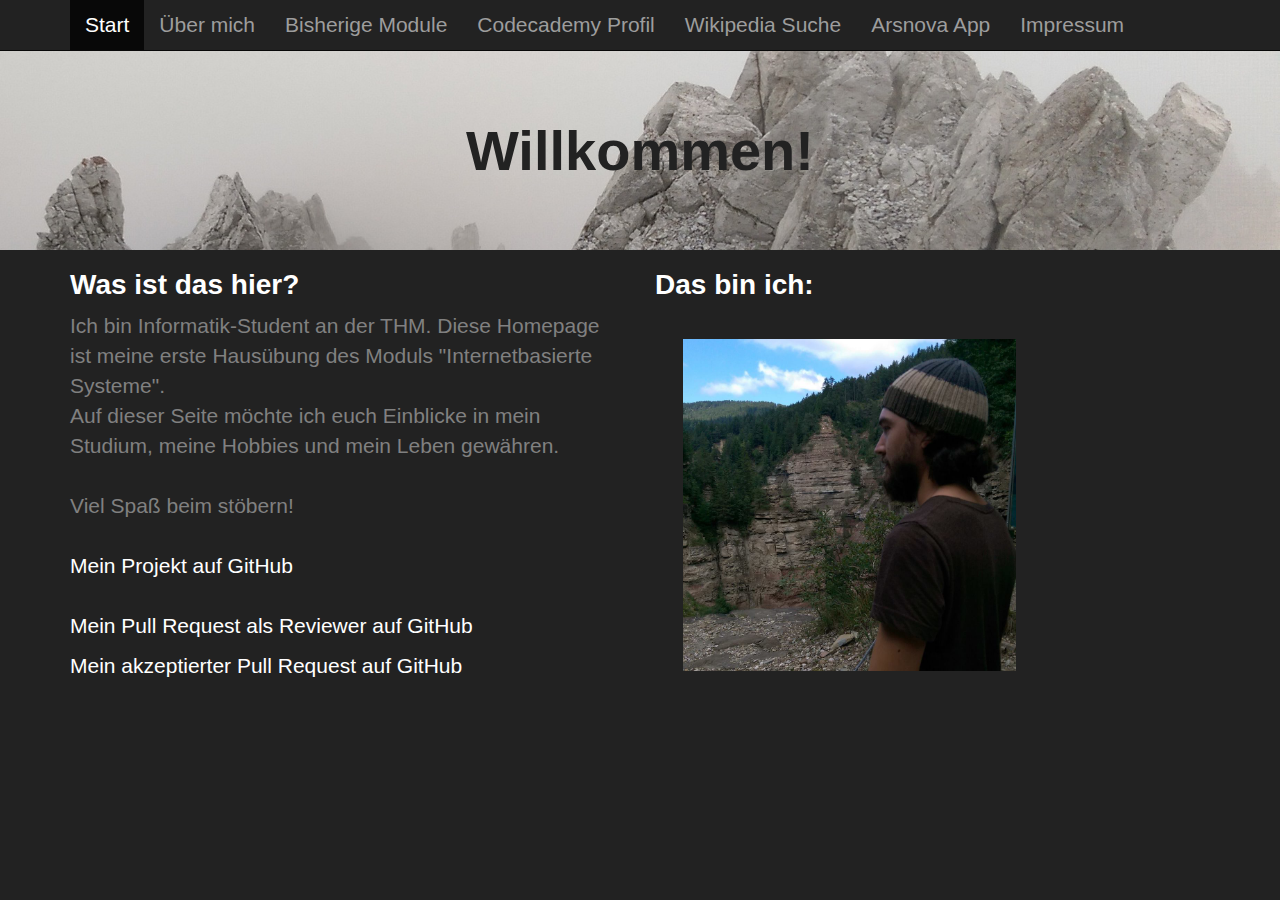
<file: index.html>
<!DOCTYPE html>
<html lang="de">
  <head>
    <meta charset="utf-8">
    <meta http-equiv="X-UA-Compatible" content="IE=edge">
    <meta name="viewport" content="width=device-width, initial-scale=1">
    <title>Start</title>  
    <link rel="stylesheet" href="https://maxcdn.bootstrapcdn.com/bootstrap/3.3.6/css/bootstrap.min.css">
    <link rel="stylesheet" href="main.css">  
  </head>

  <body>
    <nav class="navbar navbar-inverse navbar-fixed-top">
      <div class="container">
        <div class="navbar-header">
          <button type="button" class="navbar-toggle collapsed" data-toggle="collapse" data-target="#navbar" aria-expanded="false" aria-controls="navbar">
            <span class="sr-only">Toggle navigation</span>
            <span class="icon-bar"></span>
            <span class="icon-bar"></span>
            <span class="icon-bar"></span>
          </button>
        </div>
        <div id="navbar" class="navbar-collapse collapse">
          <ul class="nav navbar-nav">
            <li class="active"><a href="index.html">Start</a></li>
            <li><a href="about.html">Über mich</a></li>
            <li><a href="module.html">Bisherige Module</a></li>
            <li><a href="https://www.codecademy.com/frederick.keler" target="_blank">Codecademy Profil</a></li>
            <li><a href="wiki.html">Wikipedia Suche</a> </li>
            <li><a href="app.html">Arsnova App</a> </li>
            <li><a href="impressum.html">Impressum</a></li>
          </ul>
        </div>
      </div>
    </nav>
	
    <div class="jumbotron">
      <div class="container">
        <h1>Willkommen!</h1>
      </div>
    </div> 
	
    <div class="learn-more">
	  <div class="container">
		<div class="row">
	  	  <div class="col-md-6">
			<h2>Was ist das hier?</h2>
			<p>Ich bin Informatik-Student an der THM. Diese Homepage ist meine erste Hausübung
			des Moduls "Internetbasierte Systeme".<br>
			Auf dieser Seite möchte ich euch Einblicke in mein Studium, meine Hobbies
			und mein Leben gewähren.<br>
			<br>
			Viel Spaß beim stöbern!</p>
			<br>
			<p><a href="https://github.com/FrederickKessler/ibs" target="_blank">Mein Projekt auf GitHub</a></p>
			<br>
			<p><a href="https://github.com/JannikMichel/meinstudium/pull/1" target="_blank">Mein Pull Request als Reviewer auf GitHub</a></p>
			<p><a href="https://github.com/FrederickKessler/ibs/pull/1" target="_blank">Mein akzeptierter Pull Request auf GitHub</a></p>
		  </div>  
		  <div class="col-md-6">
			<h2>Das bin ich:</h2>
			<div>
			  <img src="src/me.jpg" class="scale2" alt="me"/>
			</div>			
		  </div>
	    </div>
	  </div>
	</div>
	

    <script src="https://ajax.googleapis.com/ajax/libs/jquery/1.11.3/jquery.min.js"></script>
    <script>window.jQuery || document.write('<script src="jquery.min.js"><\/script>')</script>
    <script src="https://maxcdn.bootstrapcdn.com/bootstrap/3.3.6/js/bootstrap.min.js"></script>
    <script src="docs.min.js"></script>

  </body>
</html>
</file>
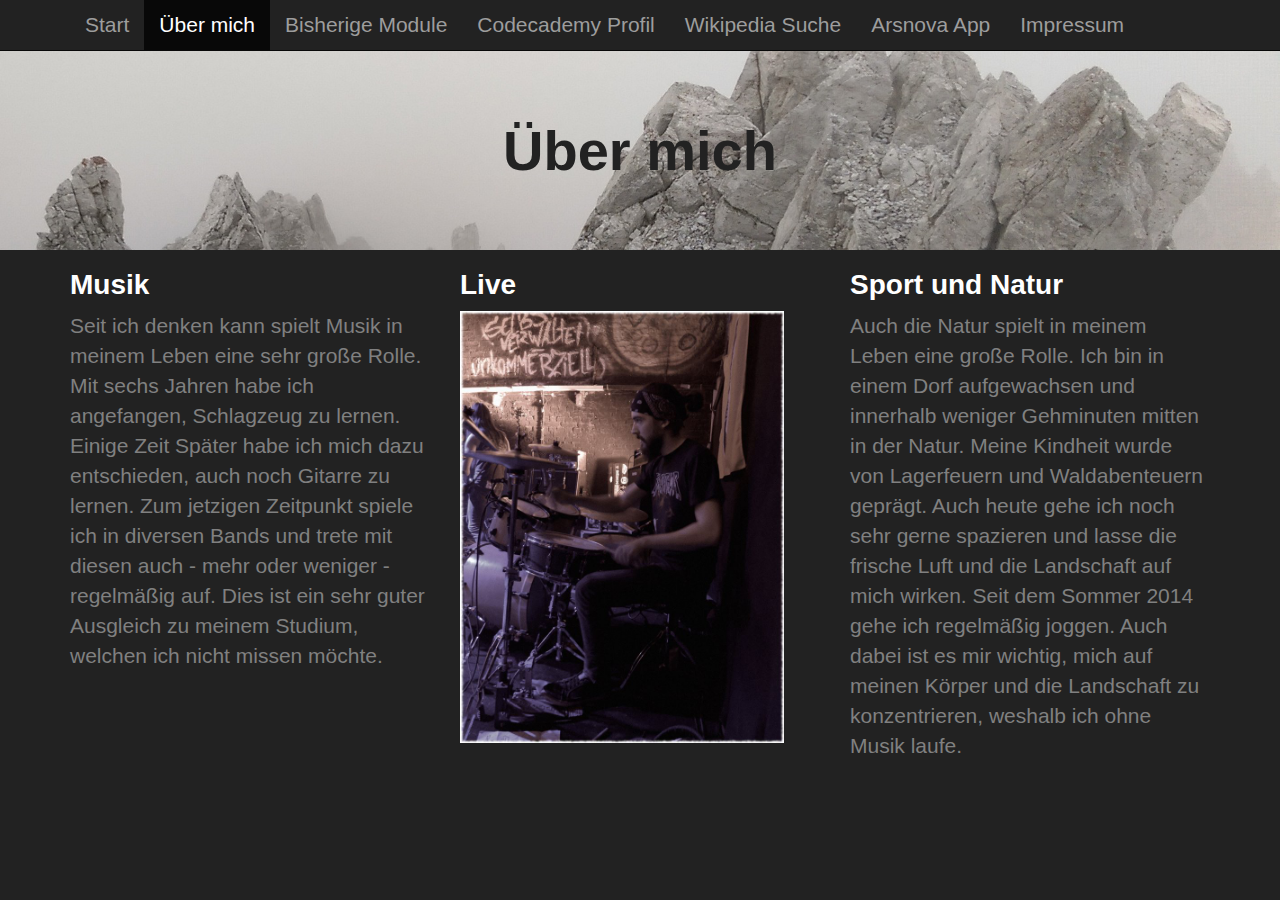
<file: about.html>
<!DOCTYPE html>
<html lang="de"> 
  <head>
    <meta charset="utf-8">
    <meta http-equiv="X-UA-Compatible" content="IE=edge">
    <meta name="viewport" content="width=device-width, initial-scale=1">
    <title>Über mich</title>
    
    <link rel="stylesheet" href="https://maxcdn.bootstrapcdn.com/bootstrap/3.3.6/css/bootstrap.min.css">
    <link rel="stylesheet" href="main.css">  
  </head>

  <body>
    <nav class="navbar navbar-inverse navbar-fixed-top">
      <div class="container">
        <div class="navbar-header">
          <button type="button" class="navbar-toggle collapsed" data-toggle="collapse" data-target="#navbar" aria-expanded="false" aria-controls="navbar">
            <span class="sr-only">Toggle navigation</span>
            <span class="icon-bar"></span>
            <span class="icon-bar"></span>
            <span class="icon-bar"></span>
          </button>
        </div>
        <div id="navbar" class="navbar-collapse collapse">
          <ul class="nav navbar-nav">
            <li><a href="index.html">Start</a></li>
            <li class="active"><a href="about.html">Über mich</a></li>
            <li><a href="module.html">Bisherige Module</a></li>
            <li><a href="https://www.codecademy.com/frederick.keler" target="_blank">Codecademy Profil</a></li>
            <li><a href="wiki.html">Wikipedia Suche</a> </li>
            <li><a href="app.html">Arsnova App</a> </li>
            <li><a href="impressum.html">Impressum</a></li>
          </ul>
        </div>
      </div>
    </nav>

    <div class="jumbotron">
      <div class="container">
        <h1>Über mich</h1>
      </div>
    </div> 

    <div class="learn-more">
	  <div class="container">
		<div class="row">
	  	  <div class="col-md-4">
			<h2>Musik</h2>
			<p>Seit ich denken kann spielt Musik in meinem Leben eine sehr große Rolle.
			Mit sechs Jahren habe ich angefangen, Schlagzeug zu lernen. Einige Zeit Später
			habe ich mich dazu entschieden, auch noch Gitarre zu lernen.
			Zum jetzigen Zeitpunkt spiele ich in diversen Bands und trete mit diesen auch - 
			mehr oder weniger - regelmäßig auf.
			Dies ist ein sehr guter Ausgleich zu meinem Studium, welchen ich nicht missen möchte.</p>
		  </div>
		  <div class="col-md-4">
			<h2>Live</h2>
			<img src="src/live.jpg" class="scale1" alt="live"/>
		  </div>
		  <div class="col-md-4">
			<h2>Sport und Natur</h2>
			<p>Auch die Natur spielt in meinem Leben eine große Rolle. Ich bin in einem Dorf aufgewachsen
			und innerhalb weniger Gehminuten mitten in der Natur. Meine Kindheit wurde von Lagerfeuern
			und Waldabenteuern geprägt. Auch heute gehe ich noch sehr gerne spazieren und lasse die
			frische Luft und die Landschaft auf mich wirken. Seit dem Sommer 2014 gehe ich regelmäßig
			joggen. Auch dabei ist es mir wichtig, mich auf meinen Körper und die Landschaft zu
			konzentrieren, weshalb ich ohne Musik laufe.</p>
		  </div>
	    </div>
	  </div>
	</div>
	
	<script src="https://ajax.googleapis.com/ajax/libs/jquery/1.11.3/jquery.min.js"></script>
    <script>window.jQuery || document.write('<script src="jquery.min.js"><\/script>')</script>
    <script src="https://maxcdn.bootstrapcdn.com/bootstrap/3.3.6/js/bootstrap.min.js"></script>
    <script src="docs.min.js"></script>
	
  </body>
</html>
</file>
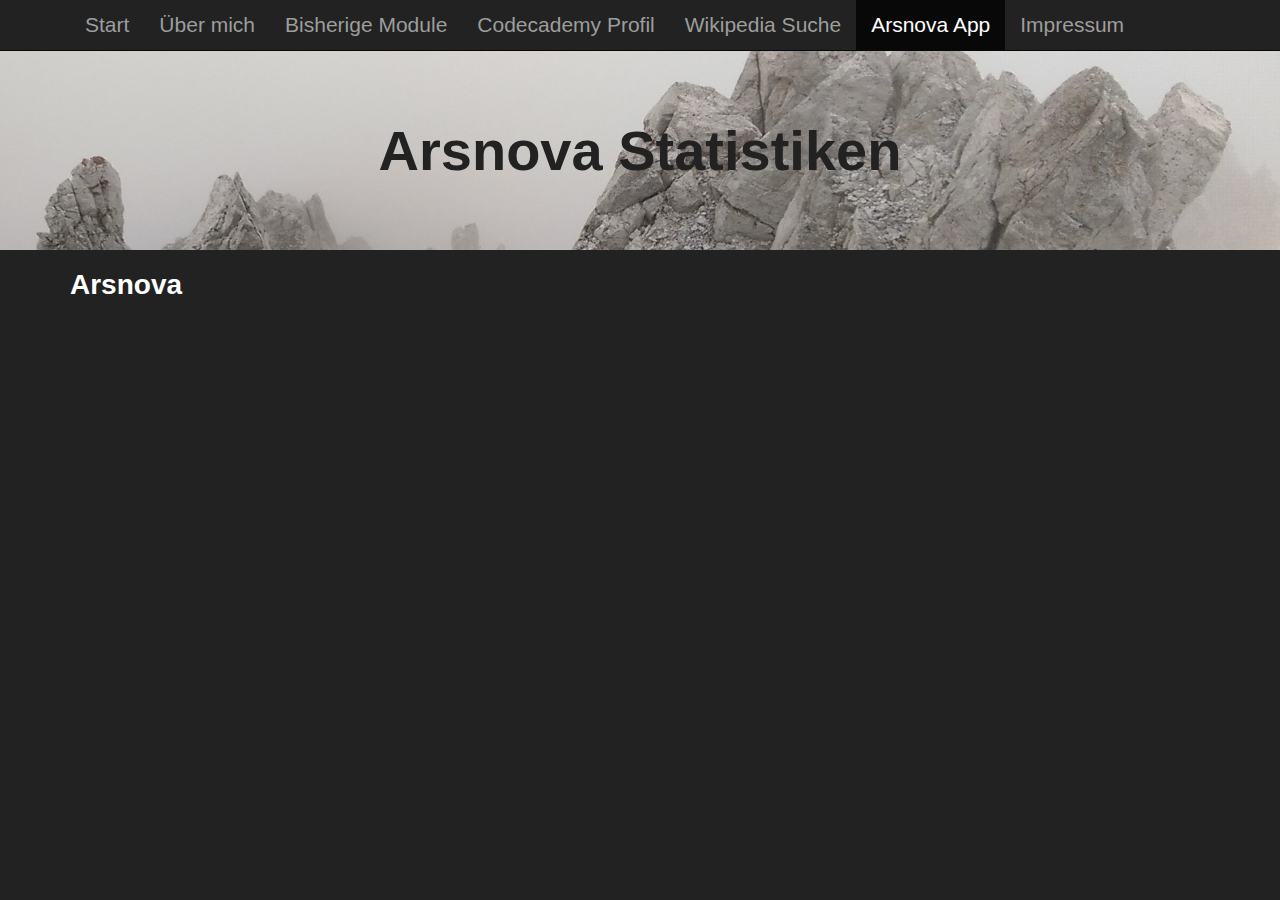
<file: app.html>
<!DOCTYPE html>
<html lang="de">
  <head>
    <meta charset="utf-8">
    <meta http-equiv="X-UA-Compatible" content="IE=edge">
    <meta name="viewport" content="width=device-width, initial-scale=1">
    <title>Arsnova App</title>  
    <link rel="stylesheet" href="https://maxcdn.bootstrapcdn.com/bootstrap/3.3.6/css/bootstrap.min.css">
    <link rel="stylesheet" href="main.css">  
    <link rel="stylesheet" href="chart.css">  
    <script src="http://ajax.googleapis.com/ajax/libs/jquery/1.10.2/jquery.min.js"></script>
   
  </head>

  <body>
    <nav class="navbar navbar-inverse navbar-fixed-top">
      <div class="container">
        <div class="navbar-header">
          <button type="button" class="navbar-toggle collapsed" data-toggle="collapse" data-target="#navbar" aria-expanded="false" aria-controls="navbar">
            <span class="sr-only">Toggle navigation</span>
            <span class="icon-bar"></span>
            <span class="icon-bar"></span>
            <span class="icon-bar"></span>
          </button>
        </div>
        <div id="navbar" class="navbar-collapse collapse">
          <ul class="nav navbar-nav">
            <li><a href="index.html">Start</a></li>
            <li><a href="about.html">Über mich</a></li>
            <li><a href="module.html">Bisherige Module</a></li>
            <li><a href="https://www.codecademy.com/frederick.keler" target="_blank">Codecademy Profil</a></li>
            <li><a href="wiki.html">Wikipedia Suche</a> </li>
            <li class="active"><a href="app.html">Arsnova App</a> </li>
            <li><a href="impressum.html">Impressum</a></li>
          </ul>
        </div>
      </div>
    </nav>
	
    <div class="jumbotron">
      <div class="container">
        <h1>Arsnova Statistiken</h1>
        <br>
      </div>
    </div> 
	
    <div class="learn-more">
	  <div class="container">
		<div class="row">
	  	  <div class="col-md-12">
			<h2>Arsnova</h2>
			
			<script src="app.js"></script>
			<p class = "test"></p>
			<div class="chart-horiz">
				<ul class="chart">
					<li class="title" title=""></li>
				</ul>
			</div>
		  </div>  
	    </div>
	  </div>
	</div>
	
    <script>window.jQuery || document.write('<script src="jquery.min.js"><\/script>')</script>
    <script src="https://ajax.googleapis.com/ajax/libs/jquery/1.11.3/jquery.min.js"></script>
    <script src="https://maxcdn.bootstrapcdn.com/bootstrap/3.3.6/js/bootstrap.min.js"></script>
    <script src="docs.min.js"></script>
	<script src="horizBarChart.js"></script>
  </body>
</html>
</file>
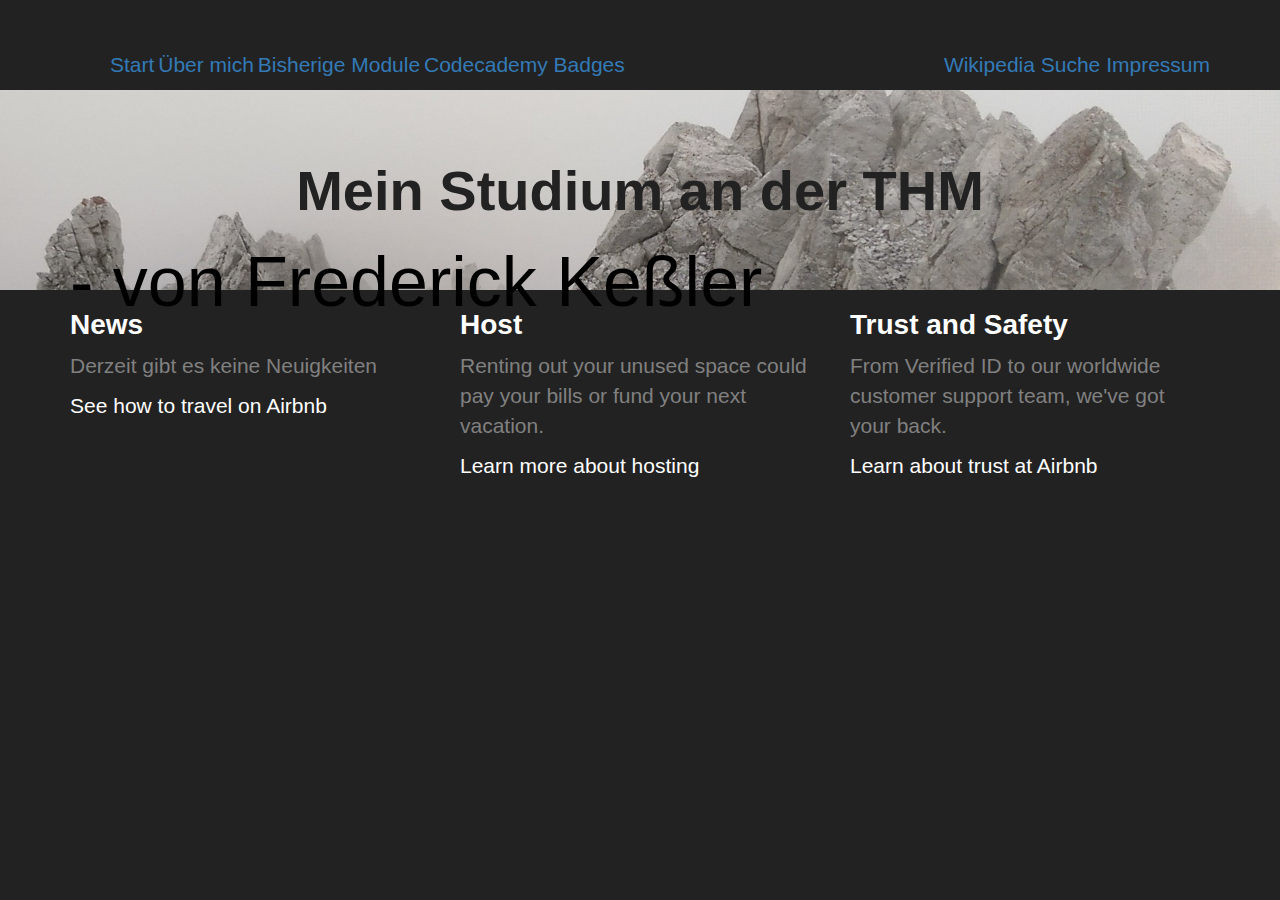
<file: cc.html>
<!DOCTYPE html>
<html>
  <html lang="de"> 
	  
  <head>
    <meta charset="utf-8">
    
    <title>Start</title>
    
    <link rel="stylesheet" href="http://maxcdn.bootstrapcdn.com/bootstrap/3.3.5/css/bootstrap.min.css">
    <link rel="stylesheet" href="main.css">  
  </head>

  <body>
    <div class="nav">
      <div class="container">
        <ul class="pull-left">
          <li><a href="index.html">Start</a></li>
          <li><a href="about.html">Über mich</a></li>
          <li><a href="module.html">Bisherige Module</a></li>
          <li><a href="cc.html">Codecademy Badges</a></li>
        </ul>
        <ul class="pull-right">
          <li><a href="wiki.html" target="_blank">Wikipedia Suche</a> </li>
          <li><a href="impressum.html">Impressum</a></li>
        </ul>
      </div>
    </div>

    <div class="jumbotron">
      <div class="container">
        <h1>Mein Studium an der THM</h1>
        <p>- von Frederick Keßler</p>
      </div>
    </div> 

    <div class="learn-more">
	  <div class="container">
		<div class="row">
	  	  <div class="col-md-4">
			<h2>News</h2>
			<p>Derzeit gibt es keine Neuigkeiten</p>
			<p><a href="#">See how to travel on Airbnb</a></p>
		  </div>
		  <div class="col-md-4">
			<h2>Host</h2>
			<p>Renting out your unused space could pay your bills or fund your next vacation.</p>
			<p><a href="#">Learn more about hosting</a></p>
	      </div>
		  <div class="col-md-4">
			<h2>Trust and Safety</h2>
			<p>From Verified ID to our worldwide customer support team, we've got your back.</p>
			<p><a href="#">Learn about trust at Airbnb</a></p>
		  </div>
	    </div>
	  </div>
	</div>
  </body>
</html>
</file>
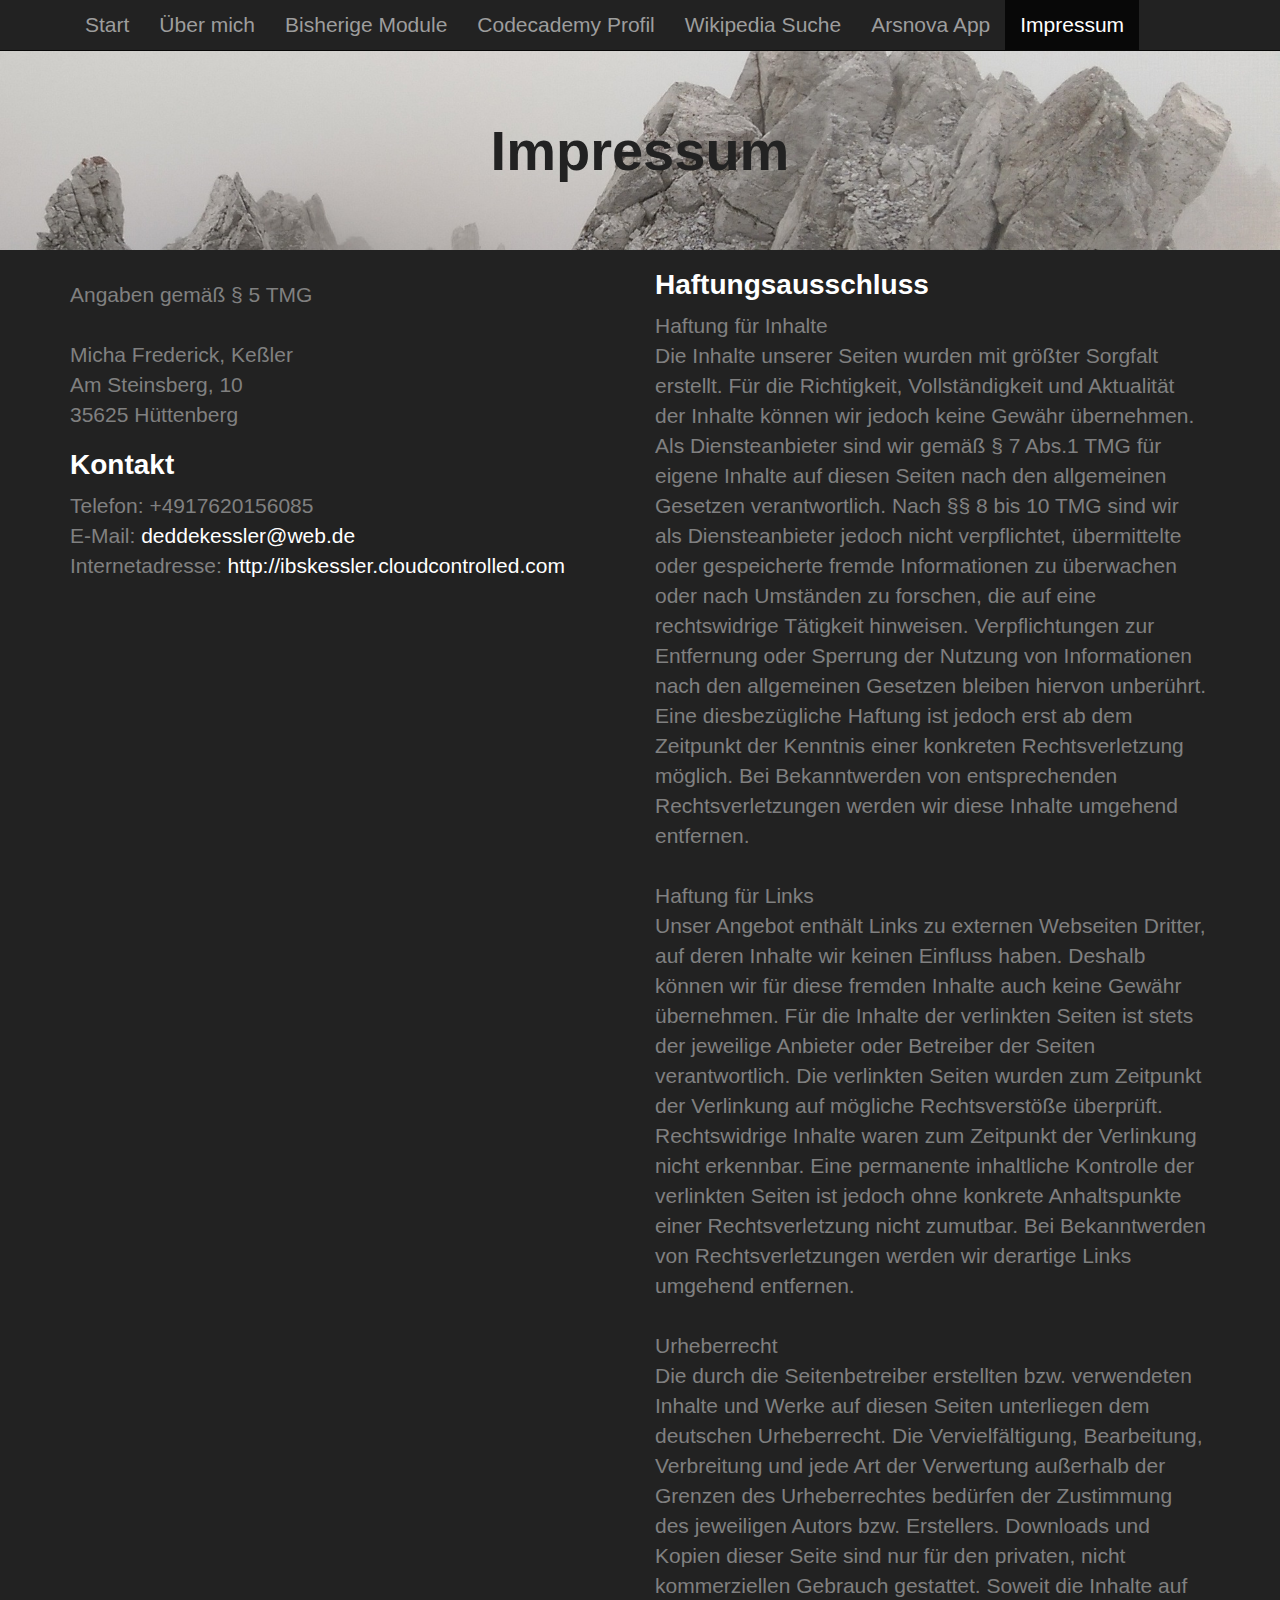
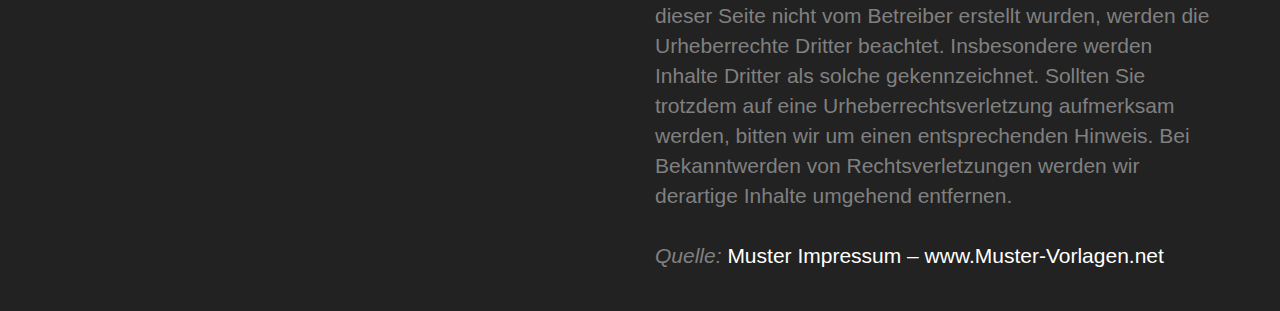
<file: impressum.html>
<!DOCTYPE html>
<html lang="de"> 
  <head>
    <meta charset="utf-8">
    <meta http-equiv="X-UA-Compatible" content="IE=edge">
    <meta name="viewport" content="width=device-width, initial-scale=1">
    <title>Impressum</title>
    
    <link rel="stylesheet" href="https://maxcdn.bootstrapcdn.com/bootstrap/3.3.6/css/bootstrap.min.css">
    <link rel="stylesheet" href="main.css">  
  </head>

  <body>
    <nav class="navbar navbar-inverse navbar-fixed-top">
      <div class="container">
        <div class="navbar-header">
          <button type="button" class="navbar-toggle collapsed" data-toggle="collapse" data-target="#navbar" aria-expanded="false" aria-controls="navbar">
            <span class="sr-only">Toggle navigation</span>
            <span class="icon-bar"></span>
            <span class="icon-bar"></span>
            <span class="icon-bar"></span>
          </button>
        </div>
        <div id="navbar" class="navbar-collapse collapse">
          <ul class="nav navbar-nav">
            <li><a href="index.html">Start</a></li>
            <li><a href="about.html">Über mich</a></li>
            <li><a href="module.html">Bisherige Module</a></li>
            <li><a href="https://www.codecademy.com/frederick.keler" target="_blank">Codecademy Profil</a></li>
            <li><a href="wiki.html">Wikipedia Suche</a> </li>
            <li><a href="app.html">Arsnova App</a> </li>
            <li class="active"><a href="impressum.html">Impressum</a></li>
          </ul>
        </div>
      </div>
    </nav>

    <div class="jumbotron">
      <div class="container">
        <h1>Impressum</h1>
      </div>
    </div> 
    <div class="learn-more">
	  <div class="container">
		<div class="row">
	  	  <div class="col-md-6">
			<p>
				<br>
		    Angaben gem&auml;&szlig; &sect; 5 TMG
		    <br/><br/>Micha Frederick, Ke&szlig;ler<br/>
			Am Steinsberg, 10<br/>
		    35625 H&uuml;ttenberg<br/>
			</p>
			  
			<h2>Kontakt</h2>
			<p>
			Telefon: +4917620156085<br/>
			E-Mail: <a href="mailto:deddekessler@web.de">deddekessler@web.de</a><br/>
			Internetadresse: <a href="http://ibskessler.cloudcontrolled.com" target="_blank">http://ibskessler.cloudcontrolled.com</a><br/>
			</p>
		  </div>
		  <div class="col-md-6">
			<h2>Haftungsausschluss</h2>
			<p>
			Haftung f&uuml;r Inhalte<br/>
			Die Inhalte unserer Seiten wurden mit gr&ouml;&szlig;ter Sorgfalt erstellt. F&uuml;r die Richtigkeit, Vollst&auml;ndigkeit und Aktualit&auml;t der Inhalte k&ouml;nnen wir jedoch keine Gew&auml;hr &uuml;bernehmen. Als Diensteanbieter sind wir gem&auml;&szlig; &sect; 7 Abs.1 TMG f&uuml;r eigene Inhalte auf diesen Seiten nach den allgemeinen Gesetzen verantwortlich. Nach &sect;&sect; 8 bis 10 TMG sind wir als Diensteanbieter jedoch nicht verpflichtet, &uuml;bermittelte oder gespeicherte fremde Informationen zu &uuml;berwachen oder nach Umst&auml;nden zu forschen, die auf eine rechtswidrige T&auml;tigkeit hinweisen. Verpflichtungen zur Entfernung oder Sperrung der Nutzung von Informationen nach den allgemeinen Gesetzen bleiben hiervon unber&uuml;hrt. Eine diesbez&uuml;gliche Haftung ist jedoch erst ab dem Zeitpunkt der Kenntnis einer konkreten Rechtsverletzung m&ouml;glich. Bei Bekanntwerden von entsprechenden Rechtsverletzungen werden wir diese Inhalte umgehend entfernen.<br/><br/>
			Haftung f&uuml;r Links<br/>
			Unser Angebot enth&auml;lt Links zu externen Webseiten Dritter, auf deren Inhalte wir keinen Einfluss haben. Deshalb k&ouml;nnen wir f&uuml;r diese fremden Inhalte auch keine Gew&auml;hr &uuml;bernehmen. F&uuml;r die Inhalte der verlinkten Seiten ist stets der jeweilige Anbieter oder Betreiber der Seiten verantwortlich. Die verlinkten Seiten wurden zum Zeitpunkt der Verlinkung auf m&ouml;gliche Rechtsverst&ouml;&szlig;e &uuml;berpr&uuml;ft. Rechtswidrige Inhalte waren zum Zeitpunkt der Verlinkung nicht erkennbar. Eine permanente inhaltliche Kontrolle der verlinkten Seiten ist jedoch ohne konkrete Anhaltspunkte einer Rechtsverletzung nicht zumutbar. Bei Bekanntwerden von Rechtsverletzungen werden wir derartige Links umgehend entfernen.<br/><br/>
			Urheberrecht<br/>
			Die durch die Seitenbetreiber erstellten bzw. verwendeten Inhalte und Werke auf diesen Seiten unterliegen dem deutschen Urheberrecht. Die Vervielf&auml;ltigung, Bearbeitung, Verbreitung und jede Art der Verwertung au&szlig;erhalb der Grenzen des Urheberrechtes bed&uuml;rfen der Zustimmung des jeweiligen Autors bzw. Erstellers. Downloads und Kopien dieser Seite sind nur f&uuml;r den privaten, nicht kommerziellen Gebrauch gestattet. Soweit die Inhalte auf dieser Seite nicht vom Betreiber erstellt wurden, werden die Urheberrechte Dritter beachtet. Insbesondere werden Inhalte Dritter als solche gekennzeichnet. Sollten Sie trotzdem auf eine Urheberrechtsverletzung aufmerksam werden, bitten wir um einen entsprechenden Hinweis. Bei Bekanntwerden von Rechtsverletzungen werden wir derartige Inhalte umgehend entfernen.<br/><br/>
			<i>Quelle:  </i><a href="http://www.muster-vorlagen.net" target="_blank">Muster Impressum   – www.Muster-Vorlagen.net</a><br/>
			<br/>
			</p>
		  </div>
	    </div>
	  </div>
	</div>
	
	<script src="https://ajax.googleapis.com/ajax/libs/jquery/1.11.3/jquery.min.js"></script>
    <script>window.jQuery || document.write('<script src="jquery.min.js"><\/script>')</script>
    <script src="https://maxcdn.bootstrapcdn.com/bootstrap/3.3.6/js/bootstrap.min.js"></script>
    <script src="docs.min.js"></script>
	
  </body>
</html>
</file>
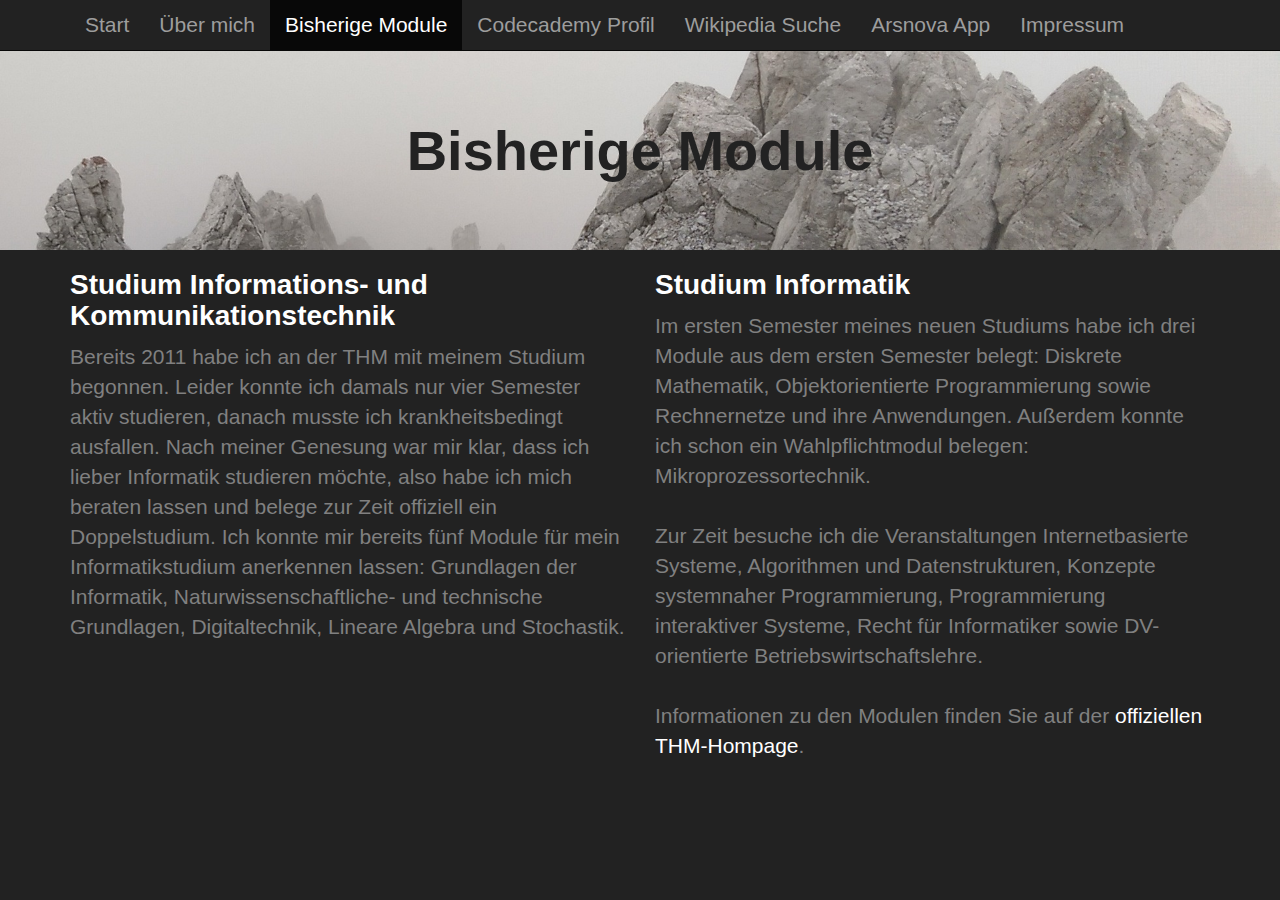
<file: module.html>
<!DOCTYPE html>
<html lang="de">   
  <head>
    <meta charset="utf-8">
    <meta http-equiv="X-UA-Compatible" content="IE=edge">
    <meta name="viewport" content="width=device-width, initial-scale=1">
    <title>Bisherige Module</title>
    
    <link rel="stylesheet" href="https://maxcdn.bootstrapcdn.com/bootstrap/3.3.6/css/bootstrap.min.css">
    <link rel="stylesheet" href="main.css">  
  </head>

  <body>
    <nav class="navbar navbar-inverse navbar-fixed-top">
      <div class="container">
        <div class="navbar-header">
          <button type="button" class="navbar-toggle collapsed" data-toggle="collapse" data-target="#navbar" aria-expanded="false" aria-controls="navbar">
            <span class="sr-only">Toggle navigation</span>
            <span class="icon-bar"></span>
            <span class="icon-bar"></span>
            <span class="icon-bar"></span>
          </button>
        </div>
        <div id="navbar" class="navbar-collapse collapse">
          <ul class="nav navbar-nav">
            <li><a href="index.html">Start</a></li>
            <li><a href="about.html">Über mich</a></li>
            <li class="active"><a href="module.html">Bisherige Module</a></li>
            <li><a href="https://www.codecademy.com/frederick.keler" target="_blank">Codecademy Profil</a></li>
            <li><a href="wiki.html">Wikipedia Suche</a> </li>
            <li><a href="app.html">Arsnova App</a> </li>
            <li><a href="impressum.html">Impressum</a></li>
          </ul>
        </div>
      </div>
    </nav>

    <div class="jumbotron">
      <div class="container">
        <h1>Bisherige Module</h1>
      </div>
    </div> 

    <div class="learn-more">
	  <div class="container">
		<div class="row">
	  	  <div class="col-md-6">
			<h2>Studium Informations- und Kommunikationstechnik</h2>
			<p>Bereits 2011 habe ich an der THM mit meinem Studium begonnen. Leider konnte ich
			damals nur vier Semester aktiv studieren, danach musste ich krankheitsbedingt ausfallen.
			Nach meiner Genesung war mir klar, dass ich lieber Informatik studieren möchte, also
			habe ich mich beraten lassen und belege zur Zeit offiziell ein Doppelstudium.
			Ich konnte mir bereits fünf Module für mein Informatikstudium anerkennen lassen:
			Grundlagen der Informatik, Naturwissenschaftliche- und technische Grundlagen, Digitaltechnik,
			 Lineare Algebra und Stochastik.
		  </div>
		  <div class="col-md-6">
			<h2>Studium Informatik</h2>
			<p>Im ersten Semester meines neuen Studiums habe ich drei Module aus dem ersten Semester belegt:
			 Diskrete Mathematik, Objektorientierte Programmierung sowie Rechnernetze und ihre Anwendungen. 
			 Außerdem konnte ich schon ein Wahlpflichtmodul belegen: Mikroprozessortechnik.<br>
			 <br>
			 Zur Zeit besuche ich die Veranstaltungen Internetbasierte Systeme, Algorithmen und Datenstrukturen, 
			 Konzepte systemnaher Programmierung, Programmierung interaktiver Systeme, Recht für Informatiker 
			 sowie DV-orientierte Betriebswirtschaftslehre.<br>
			 <br>
			 Informationen zu den Modulen finden Sie auf der <a href="https://www.mni.thm.de/index.php/studium/sie-wollen-studieren/fuer-interessenten-informatik-bsc?showall=&start=3" target="_blank">offiziellen THM-Hompage</a>.	  
		    </p></p>
		  </div>
	    </div>
	  </div>
	</div>
	
	<script src="https://ajax.googleapis.com/ajax/libs/jquery/1.11.3/jquery.min.js"></script>
    <script>window.jQuery || document.write('<script src="jquery.min.js"><\/script>')</script>
    <script src="https://maxcdn.bootstrapcdn.com/bootstrap/3.3.6/js/bootstrap.min.js"></script>
    <script src="docs.min.js"></script>
	
  </body>
</html>
</file>
<file: main.css>
body {
  padding-top: 50px;
  background-color: #222222;
}

.nav li {
  display: inline;
  font-size: 1.5em;
}

.jumbotron {
  height: 200px;
  background-image: url('src/jumbo.jpg');
  background-repeat: no-repeat;
  background-size: cover;
  margin: 0px;
  padding: 0px;
}

.jumbotron .container {
  position: relative;
}

.jumbotron h1 {
  padding-top: 50px;
  color: #222222;
  font-size: 4em;  
  font-family: 'Shift', sans-serif;
  font-weight: bold;
  text-align: center;
}

.jumbotron p {
  font-size: 5em;
  color: #000;
}

.learn-more {
  background-color: #222222;
  margin: 0px;
}
.learn-more img {
  background-color: #222222;
}
.learn-more h2 {
  color: #fff;
  font-family: 'Shift', sans-serif;
  font-size: 2em;
  font-weight: bold;
}

.learn-more a {
  color: #fff;
}

.learn-more p {
  color: grey;
  font-size: 1.5em;
}

.learn-more th {
  color: grey;
  font-size: 1.5em;
}

.learn-more label {
  color: grey;
  font-size: 1.5em;
}

.wiki {
  color: #000;
}

.theme-showcase > p > .btn {
  margin: 5px 0;
}

.theme-showcase .navbar .container {
  width: auto;
}

.scale1 {
  width: 90%; 
  height: auto;
}

.scale2 {
  padding: 2em;
  width: 70%; 
  height: auto;
}

.current {
  color: grey;
  font-size: 1.5em;
}
</file>
<file: chart.css>
.chart-horiz .chart { 
  width: 70% 
}

.chart-horiz .chart li {
  display: block;
  height: 23px;
  margin-top: 3px;
  position: relative;
  left: 90px;
}

.chart-horiz .chart li:before {
  content: attr(title);
  left: -220px;
  position: absolute;
}

.chart-horiz .chart li.title:before {
  color: black;
  font-weight: bold;
  left: 0;
}

.chart-horiz .chart li:first-child { margin-top: 0 }

.chart-horiz .chart li .bar {
  background: grey;
  height: 100%;
  min-width: 1px;
}

.chart-horiz .chart li .number {
  color: #fff;
  font-size: 18px;
  padding-left: 20px;
  position: absolute;
  top: -3px;
}

.chart-horiz .chart li.past .bar { background: #2ecc71 }

.chart-horiz .chart li.past .number { color: #2ecc71 }
</file>
